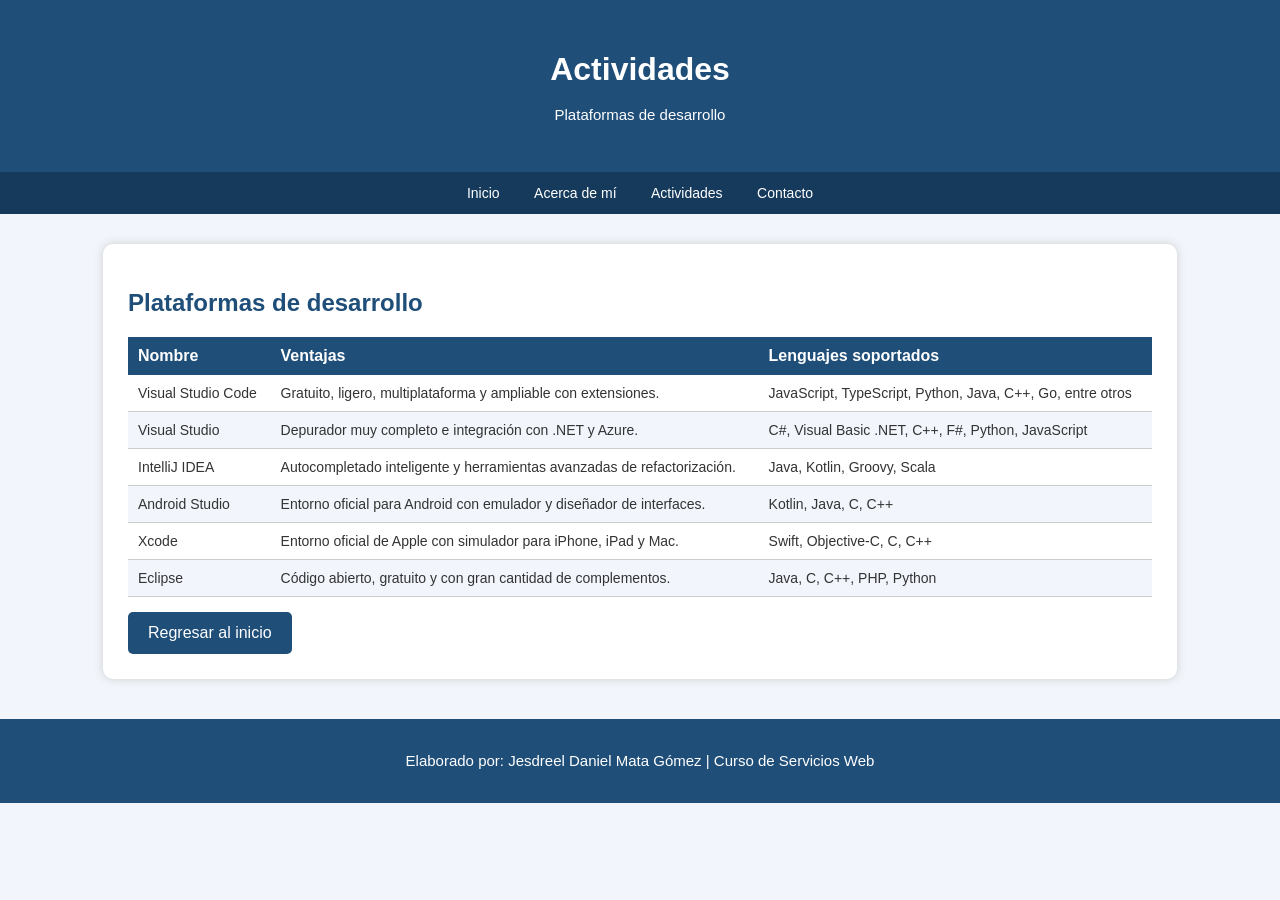
<file: actividades.html>
<!DOCTYPE html>
<html lang="es">
<head>
    <meta charset="UTF-8">
    <meta name="viewport" content="width=device-width, initial-scale=1.0">
    <title>Actividades</title>
    <link rel="stylesheet" href="actividades.css">
</head>

<body>

    <header>
        <h1>Actividades</h1>
        <p>Plataformas de desarrollo</p>
    </header>

    <nav>
        <a href="index.html">Inicio</a>
        <a href="datos.html">Acerca de mí</a>
        <a href="actividades.html">Actividades</a>
        <a href="#">Contacto</a>
    </nav>

    <main>
        <h2>Plataformas de desarrollo</h2>

        <table>
            <thead>
                <tr>
                    <th>Nombre</th>
                    <th>Ventajas</th>
                    <th>Lenguajes soportados</th>
                </tr>
            </thead>
            <tbody>
                <tr>
                    <td>Visual Studio Code</td>
                    <td>Gratuito, ligero, multiplataforma y ampliable con extensiones.</td>
                    <td>JavaScript, TypeScript, Python, Java, C++, Go, entre otros</td>
                </tr>
                <tr>
                    <td>Visual Studio</td>
                    <td>Depurador muy completo e integración con .NET y Azure.</td>
                    <td>C#, Visual Basic .NET, C++, F#, Python, JavaScript</td>
                </tr>
                <tr>
                    <td>IntelliJ IDEA</td>
                    <td>Autocompletado inteligente y herramientas avanzadas de refactorización.</td>
                    <td>Java, Kotlin, Groovy, Scala</td>
                </tr>
                <tr>
                    <td>Android Studio</td>
                    <td>Entorno oficial para Android con emulador y diseñador de interfaces.</td>
                    <td>Kotlin, Java, C, C++</td>
                </tr>
                <tr>
                    <td>Xcode</td>
                    <td>Entorno oficial de Apple con simulador para iPhone, iPad y Mac.</td>
                    <td>Swift, Objective-C, C, C++</td>
                </tr>
                <tr>
                    <td>Eclipse</td>
                    <td>Código abierto, gratuito y con gran cantidad de complementos.</td>
                    <td>Java, C, C++, PHP, Python</td>
                </tr>
            </tbody>
        </table>

        <a class="boton" href="index.html">Regresar al inicio</a>
    </main>

    <footer>
        <p>Elaborado por: Jesdreel Daniel Mata Gómez | Curso de Servicios Web</p>
    </footer>

</body>
</html>
</file>
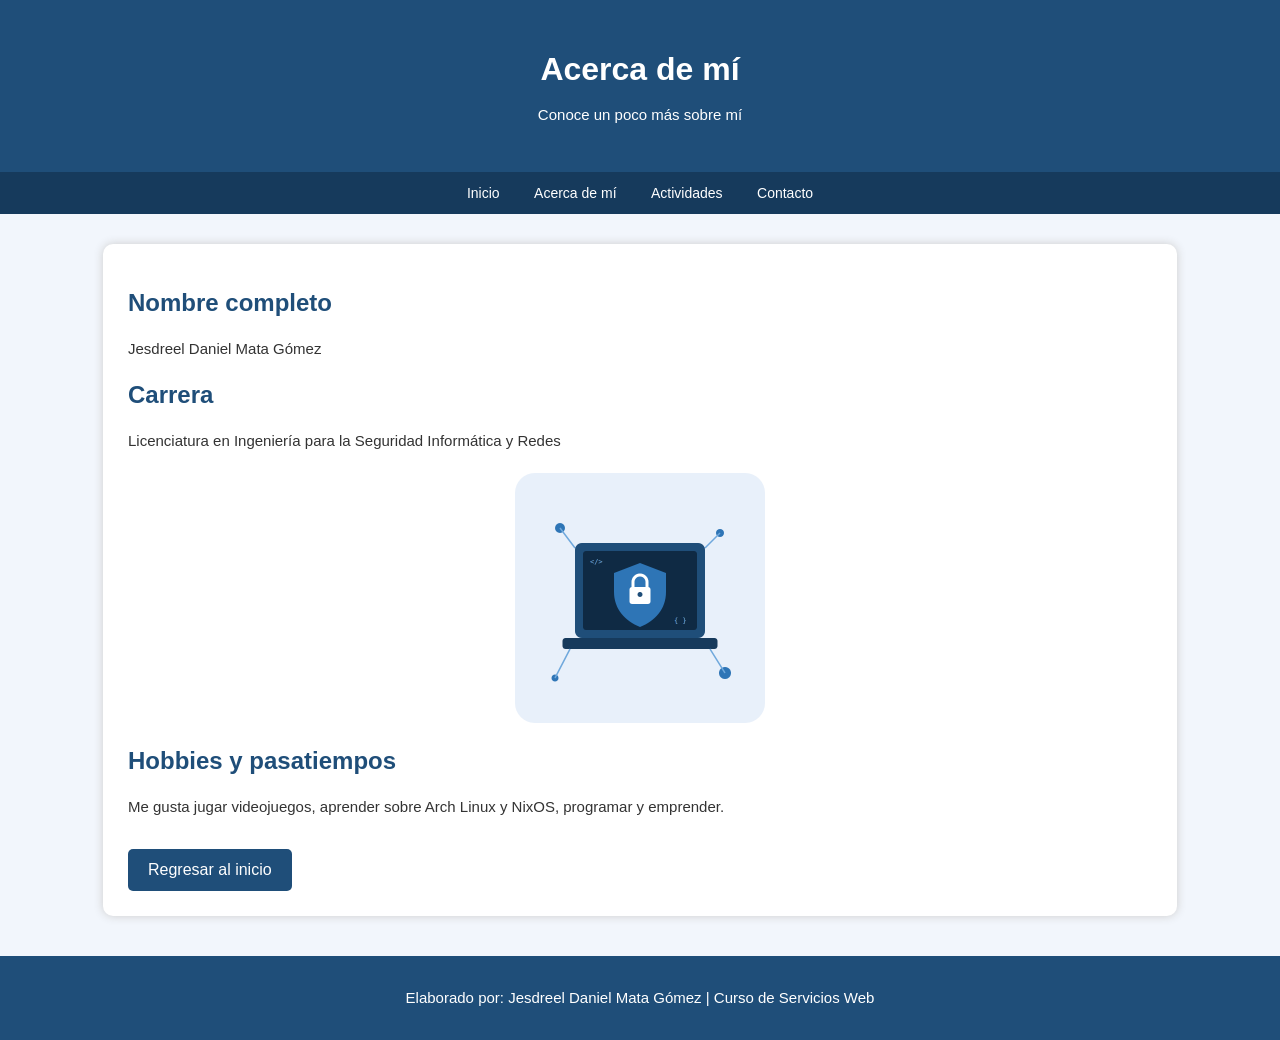
<file: datos.html>
<!DOCTYPE html>
<html lang="es">
<head>
    <meta charset="UTF-8">
    <meta name="viewport" content="width=device-width, initial-scale=1.0">
    <title>Acerca de mí</title>
    <link rel="stylesheet" href="index.css">
</head>

<body>

    <header>
        <h1>Acerca de mí</h1>
        <p>Conoce un poco más sobre mí</p>
    </header>

    <nav>
        <a href="index.html">Inicio</a>
        <a href="datos.html">Acerca de mí</a>
        <a href="actividades.html">Actividades</a>
        <a href="#">Contacto</a>
    </nav>

    <main>
        <h2>Nombre completo</h2>

        <p>Jesdreel Daniel Mata Gómez</p>

        <h2>Carrera</h2>

        <p>Licenciatura en Ingeniería para la Seguridad Informática y Redes</p>

        <div class="imagen">
            <img src="imagen.png" alt="Ilustración de ciberseguridad y redes">
        </div>

        <h2>Hobbies y pasatiempos</h2>

        <p>
            Me gusta jugar videojuegos, aprender sobre Arch Linux y NixOS,
            programar y emprender.
        </p>

        <a class="boton" href="index.html">Regresar al inicio</a>
    </main>

    <footer>
        <p>Elaborado por: Jesdreel Daniel Mata Gómez | Curso de Servicios Web</p>
    </footer>

</body>
</html>
</file>
<file: actividades.css>
body {
    margin: 0;
    font-family: Verdana, Arial, sans-serif;
    background-color: #f2f6fc;
    color: #333333;
}

header {
    background-color: #1f4e79;
    color: white;
    text-align: center;
    padding: 30px;
}

nav {
    background-color: #163a5c;
    text-align: center;
    padding: 12px;
}

nav a {
    color: white;
    text-decoration: none;
    margin: 15px;
    font-size: 14px;
}

nav a:hover {
    text-decoration: underline;
}

main {
    width: 80%;
    margin: 30px auto;
    background-color: white;
    padding: 25px;
    border-radius: 10px;
    box-shadow: 0px 0px 10px #cccccc;
}

h1 {
    margin-bottom: 10px;
}

h2 {
    color: #1f4e79;
}

p {
    line-height: 1.6;
    font-size: 15px;
}

.imagen {
    text-align: center;
    margin: 20px;
}

.imagen img {
    width: 250px;
    border-radius: 10px;
}

.boton {
    display: inline-block;
    background-color: #1f4e79;
    color: white;
    padding: 12px 20px;
    text-decoration: none;
    border-radius: 5px;
    margin-top: 15px;
}

.boton:hover {
    background-color: #163a5c;
}

footer {
    background-color: #1f4e79;
    color: white;
    text-align: center;
    padding: 15px;
    margin-top: 40px;
    font-size: 13px;
}

table {
    width: 100%;
    border-collapse: collapse;
    margin-top: 15px;
}

th {
    background-color: #1f4e79;
    color: white;
    padding: 10px;
    text-align: left;
}

td {
    padding: 10px;
    border-bottom: 1px solid #cccccc;
    font-size: 14px;
}

tr:nth-child(even) {
    background-color: #f2f6fc;
}
</file>
<file: index.css>
body {
    margin: 0;
    font-family: Verdana, Arial, sans-serif;
    background-color: #f2f6fc;
    color: #333333;
}

header {
    background-color: #1f4e79;
    color: white;
    text-align: center;
    padding: 30px;
}

nav {
    background-color: #163a5c;
    text-align: center;
    padding: 12px;
}

nav a {
    color: white;
    text-decoration: none;
    margin: 15px;
    font-size: 14px;
}

nav a:hover {
    text-decoration: underline;
}

main {
    width: 80%;
    margin: 30px auto;
    background-color: white;
    padding: 25px;
    border-radius: 10px;
    box-shadow: 0px 0px 10px #cccccc;
}

h1 {
    margin-bottom: 10px;
}

h2 {
    color: #1f4e79;
}

p {
    line-height: 1.6;
    font-size: 15px;
}

.imagen {
    text-align: center;
    margin: 20px;
}

.imagen img {
    width: 250px;
    border-radius: 10px;
}

.boton {
    display: inline-block;
    background-color: #1f4e79;
    color: white;
    padding: 12px 20px;
    text-decoration: none;
    border-radius: 5px;
    margin-top: 15px;
}

.boton:hover {
    background-color: #163a5c;
}

footer {
    background-color: #1f4e79;
    color: white;
    text-align: center;
    padding: 15px;
    margin-top: 40px;
    font-size: 13px;
}
</file>
